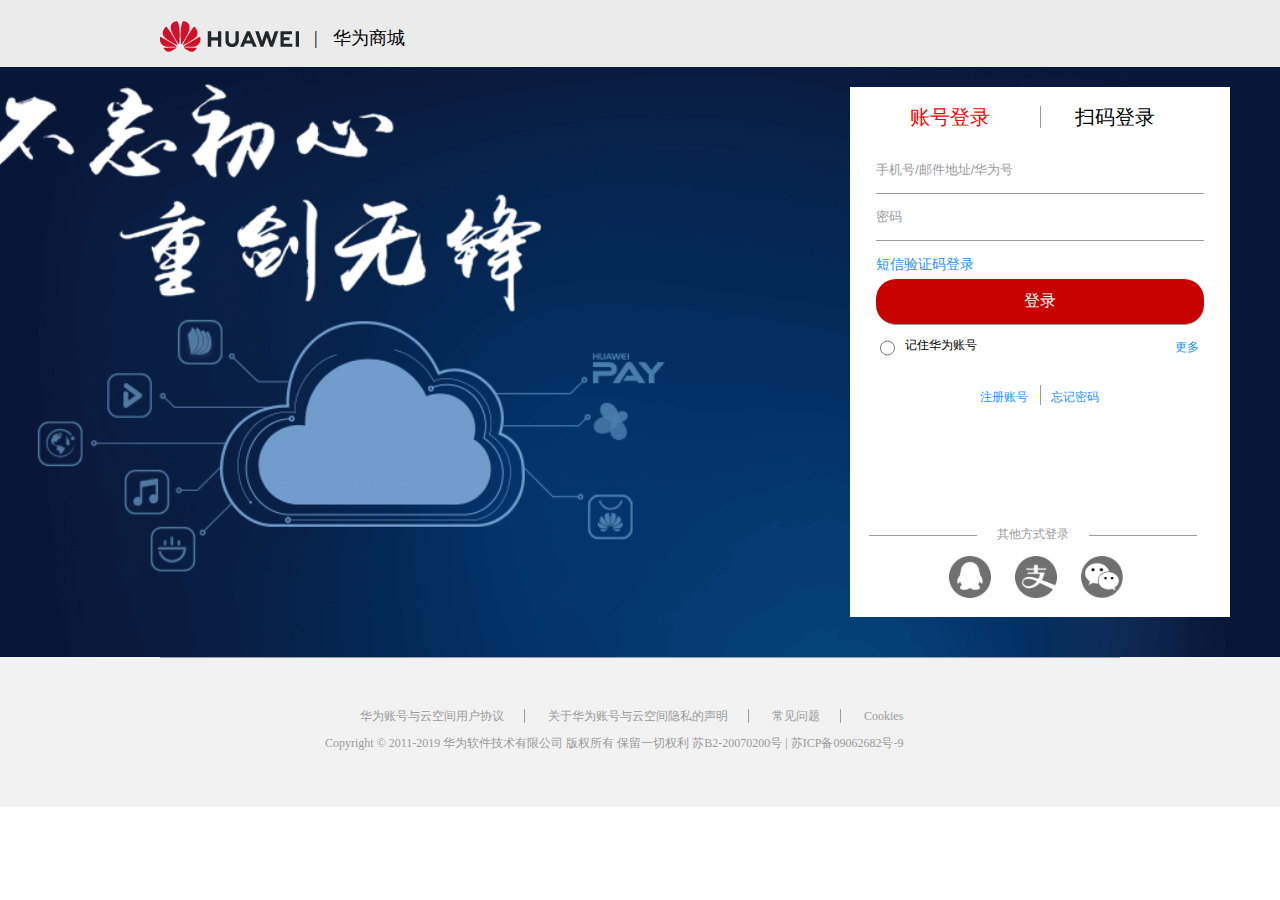
<file: store/login/login.html>
<!DOCTYPE html>
<html lang="en">
<head>
    <meta charset="UTF-8">
    <title>登录</title>

    <link rel="stylesheet" href="css/login.css"/>
</head>
<body>
<div id="header">
    <div class="margin">
        <a href="../index/index.html"><img src="images/banner.png"/></a>
        <i>|</i>
        <span>华为商城</span>
    </div>
</div>
<div id="center">
    <div class="center-r">
        <div class="center-r-t">
            <a href="##" class="first">账号登录</a>
            <a href="##" class="last">扫码登录</a>
        </div>
        <div class="center-r-c change">
            <input type="text" id="username" value="手机号/邮件地址/华为号" class="cancel"/>
            <input type="text" id="password" value="密码" class="cancel"/>
            <a href="##" class="duanxin">短信验证码登录</a>
            <input type="button" value="登录" id="login"/>
            <div class="remenber">
                <input type="radio"/>
                <span>记住华为账号</span>
                <a href="##" class="more">更多</a>
            </div>
            <div class="unremenber">
                <div class="box">
                    <a href="../register/register.html">注册账号</a>
                    <a href="##">忘记密码</a>
                </div>
                <div id="msg"></div>
            </div>

        </div>
        <div class="center-r2-c change">
            <img src="images/erweima.png" class="erweima"/>
            <p>使用<span>华为移动服务APP</span>扫一扫</p>
            <p>若您使用华为手机，请进入"设置">"华为帐号"扫码登录。</p>
        </div>
        <div class="center-r-b">
            <span class="other">其他方式登录</span>
            <a href="##" class="first"><img src="images/QQ.png"/></a>
            <a href="##" class="second"><img src="images/pay.png"/></a>
            <a href="##"><img src="images/weixin.png"/></a>
        </div>
    </div>

</div>
<div id="footer">
    <div class="margin">
        <div class="footer-t">
            <a href="##">华为账号与云空间用户协议</a>
            <a href="##">关于华为账号与云空间隐私的声明</a>
            <a href="##">常见问题</a>
            <a href="##" class="last">Cookies</a>
        </div>
        <div class="footer-b">
            <span>Copyright © 2011-2019  华为软件技术有限公司  版权所有  保留一切权利  苏B2-20070200号 | 苏ICP备09062682号-9</span>
        </div>
    </div>
</div>
</body>

<script type="text/javascript" src="js/login.js"></script>
</html>
</file>
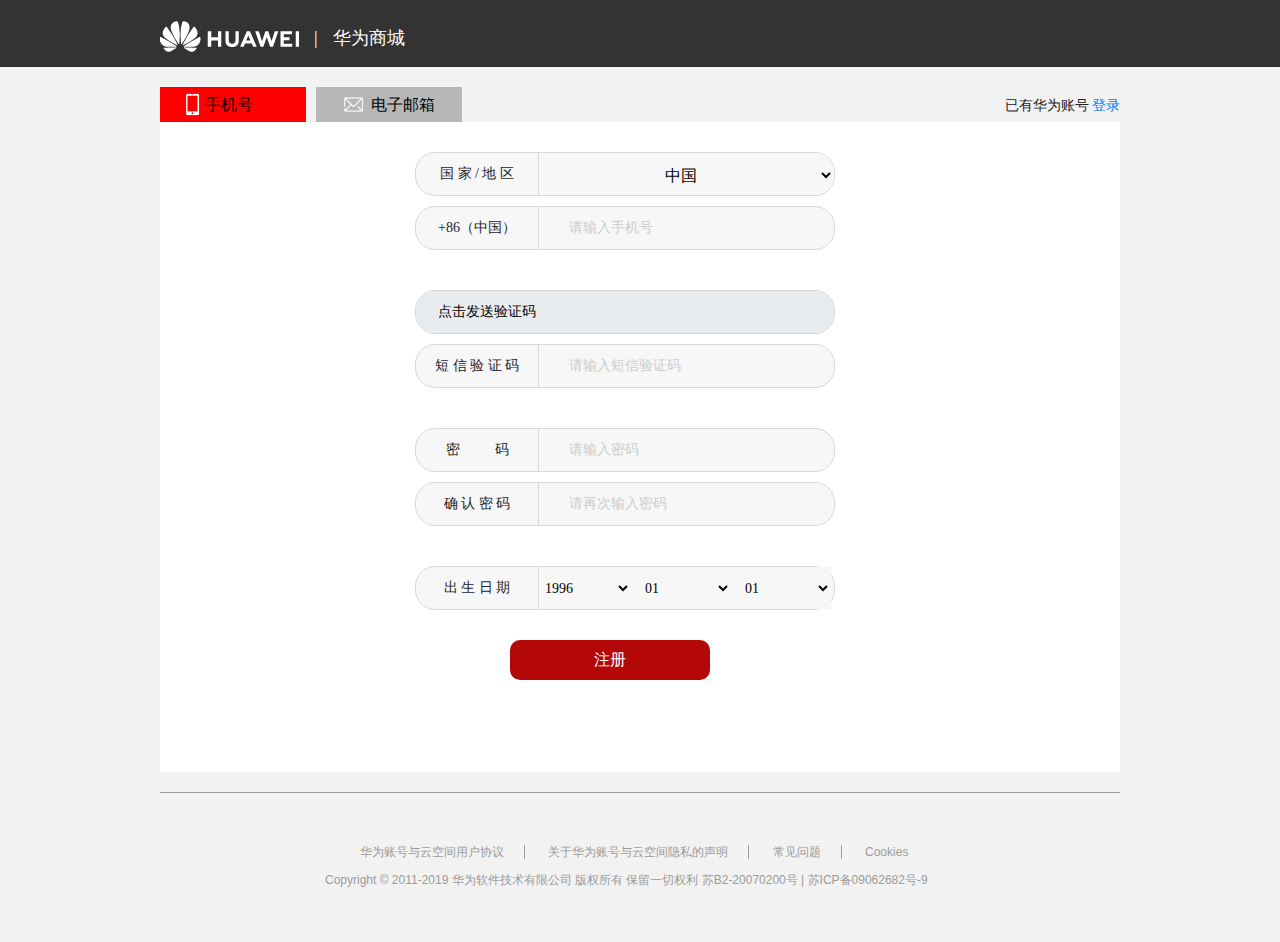
<file: store/register/register.html>
<!DOCTYPE html>
<html lang="en">
<head>
    <meta charset="UTF-8">
    <title>注册</title>
    <link rel="stylesheet" href="../public/bootstrap.css"/>
    <link rel="stylesheet" href="css/register.css"/>
</head>
<body>
    <div id="header">
        <div class="margin">
            <a href="../index/index.html"><img src="images/banner.png"/></a>
            <i>|</i>
            <span>华为商城</span>
        </div>
    </div>
    <div id="center">
        <div class="main margin">
            <div class="main-t">
                <a href="#" class="change phone exits">
                    <i><img src="images/phone.png"/></i>
                    <span>手机号</span>
                </a>
                <a href="#" class="change email">
                    <i><img src="images/email.png"/></i>
                    <span>电子邮箱</span>
                </a>
                <!--中间信息提示框-->
                <div id="tishi"></div>
                <div class="main-t-r">
                    <span>已有华为账号</span>
                    <a href="../login/login.html">登录</a>
                </div>
            </div>
            <div class="main-b">
                <div class="main-b-c">
                    <form id="phone">
                        <div class="country row">
                            <div>国 家 / 地 区</div>
                            <select>
                                <option>中国</option>
                                <option>美国</option>
                                <option>日本</option>
                                <option>韩国</option>
                                <option>巴基斯坦</option>
                                <option>坦桑尼亚</option>
                            </select>
                        </div>
                        <div class="phone row">
                            <div>+86（中国）</div>
                            <input type="text" value="请输入手机号" class="cancel"/>
                        </div>
                        <div class="yanzheng row" id="yanzheng1">
                            <div class="long btn-primary input-group-text">点击发送验证码</div>
                        </div>
                        <div class="yanzhengma row">
                            <div>短 信 验 证 码</div>
                            <input type="text" value="请输入短信验证码" class="cancel"/>
                        </div>
                        <div class="password row">
                            <div>密&nbsp;&nbsp;&nbsp;&nbsp;&nbsp;&nbsp;&nbsp;&nbsp;&nbsp;&nbsp;码</div>
                            <input type="text" value="请输入密码" class="cancel"/>
                        </div>
                        <div class="repassword row">
                            <div>确 认 密 码</div>
                            <input type="text" value="请再次输入密码" class="cancel"/>
                        </div>
                        <div class="shengri row">
                            <div>出 生 日 期</div>
                            <input type="text"/>
                            <div class="year">
                                <select>
                                    <option>1996</option>
                                    <option>1997</option>
                                    <option>1998</option>
                                    <option>1999</option>
                                    <option>2000</option>
                                    <option>2001</option>
                                    <option>2002</option>
                                    <option>2003</option>
                                    <option>2004</option>
                                    <option>2005</option>
                                    <option>2006</option>
                                    <option>2007</option>
                                    <option>2008</option>
                                    <option>2009</option>
                                    <option>2010</option>
                                </select>
                            </div>
                            <div class="month">
                                <select>
                                    <option>01</option>
                                    <option>02</option>
                                    <option>03</option>
                                    <option>04</option>
                                    <option>05</option>
                                    <option>06</option>
                                    <option>07</option>
                                    <option>08</option>
                                    <option>09</option>
                                    <option>10</option>
                                    <option>11</option>
                                    <option>12</option>
                                </select>
                            </div>
                            <div class="day">
                                <select>
                                    <option>01</option>
                                    <option>02</option>
                                    <option>03</option>
                                    <option>04</option>
                                    <option>05</option>
                                    <option>06</option>
                                    <option>...</option>
                                </select>
                            </div>
                        </div>
                        <div id="zhuce">注册</div>
                        <div id="msg"></div>
                    </form>
                    <form id="email">
                        <div class="country row">
                            <div>国 家 / 地 区</div>
                            <select>
                                <option>中国</option>
                                <option>美国</option>
                                <option>日本</option>
                                <option>韩国</option>
                                <option>巴基斯坦</option>
                                <option>坦桑尼亚</option>
                            </select>
                        </div>
                        <div class="yanzheng row">
                            <div>邮 件 地 址</div>
                            <input type="text" value="请输入邮件地址"/>
                        </div>
                        <div class="yanzhengma row" id="yanzheng2">
                            <div class="long btn-primary input-group-text">点击发送验证码</div>
                        </div>
                        <div class="yanzhengma row">
                            <div>短 信 验 证 码</div>
                            <input type="input" value="请输入邮件验证码"/>
                        </div>
                        <div class="password row">
                            <div>密&nbsp;&nbsp;&nbsp;&nbsp;&nbsp;&nbsp;&nbsp;&nbsp;&nbsp;&nbsp;码</div>
                            <input type="input" value="请输入密码"/>
                        </div>
                        <div class="repassword row">
                            <div>确 认 密 码</div>
                            <input type="input" value="请再次输入密码"/>
                        </div>
                        <div class="phone row">
                            <div>+86（中国）</div>
                            <input type="text" value="请输入手机号"/>
                        </div>
                        <div class="yanzhengma row">
                            <div>短 信 验 证 码</div>
                            <input type="input" value="请输入短信验证码"/>
                        </div>
                        <div class="shengri row">
                            <div>出 生 日 期</div>
                            <input type="text"/>
                            <div class="year">
                                <select>
                                    <option>1996</option>
                                    <option>1997</option>
                                    <option>1998</option>
                                    <option>1999</option>
                                    <option>2000</option>
                                    <option>2001</option>
                                    <option>2002</option>
                                    <option>2003</option>
                                    <option>2004</option>
                                    <option>2005</option>
                                    <option>2006</option>
                                    <option>2007</option>
                                    <option>2008</option>
                                    <option>2009</option>
                                    <option>2010</option>
                                </select>
                            </div>
                            <div class="month">
                                <select>
                                    <option>01</option>
                                    <option>02</option>
                                    <option>03</option>
                                    <option>04</option>
                                    <option>05</option>
                                    <option>06</option>
                                    <option>07</option>
                                    <option>08</option>
                                    <option>09</option>
                                    <option>10</option>
                                    <option>11</option>
                                    <option>12</option>
                                </select>
                            </div>
                            <div class="day">
                                <select>
                                    <option>01</option>
                                    <option>02</option>
                                    <option>03</option>
                                    <option>04</option>
                                    <option>05</option>
                                    <option>06</option>
                                    <option>...</option>
                                </select>
                            </div>
                        </div>

                    </form>
                </div>
            </div>
        </div>

    </div>
    <div id="footer">
        <div class="margin">
            <div class="footer-t">
                <a href="##">华为账号与云空间用户协议</a>
                <a href="##">关于华为账号与云空间隐私的声明</a>
                <a href="##">常见问题</a>
                <a href="##" class="last">Cookies</a>
            </div>
            <div class="footer-b">
                <span>Copyright © 2011-2019  华为软件技术有限公司  版权所有  保留一切权利  苏B2-20070200号 | 苏ICP备09062682号-9</span>
            </div>
        </div>
    </div>
</body>


<script src="libs/require.js" type="text/javascript"></script>
<script src="js/register.js" type="text/javascript"></script>
<script src="js/yanzheng.js" type="text/javascript"></script>
</html>
</file>
<file: store/login/css/login.css>
*{margin:0;padding:0;}
.margin{width:960px;margin:0 auto;}

/*头部*/
#header{height:67px;background:#ebebeb;box-sizing: border-box;padding-top:20px;}
#header a{float: left;}
#header i{float: left;font:18px/36px "";color:#000;margin:0 15px;}
#header span{float: left;font:18px/2 "";color:#000;}

/*主体*/
#center{background:url("../images/login_bg.png") no-repeat center;height:590px;background-size:1400px;position:relative;}
#center .center-r{width:380px;height:530px;background:#fff;position:absolute;right:50px;top:20px;}
#center .center-r-t{height:20px;margin:20px 0;}
#center .center-r-t a{font:20px/1 "";padding:0 50px 0 30px;text-decoration: none;color:#000;border-right:1px solid #9b9b9b;}
#center .center-r-t a.first{color:#ff0000;margin-left:30px;}
#center .center-r-t a.last{border:none;}
/*默认*/
#center .center-r-c{height:260px;display:block;position: relative;}
#center .center-r-c span.username{position:absolute;left:30px;top:20px;color:rgb(204, 204, 204);}
#center .center-r-c span.password{position:absolute;left:30px;top:70px;color:rgb(204, 204, 204);}
#center .center-r-c input{border:none;width:328px;height:46px;display:block;margin:0 auto;border-bottom:1px solid #9b9b9b;color:#9b9b9b;}
#center .center-r-c input#username{margin-top:15px;}
#center .center-r-c input#password{}
#center .center-r-c input#login{background:#c70000;border-radius:20px;color:#fff;font-size:16px;}
#center .center-r-c a{font:14px/2 "";color:#1e90ff;text-decoration: none;width:328px;margin:0 auto;display:block;margin-top:10px;}
#center .center-r-c .remenber{height:50px;box-sizing: border-box;padding:0 30px;}
#center .center-r-c .remenber input{width:15px;float:left;}
#center .center-r-c .remenber span{float:left;margin:8px 0 0 10px;font:12px/2 "";}
#center .center-r-c .remenber .more{float:right;width:25px;font-size:12px;}
#center .center-r-c .unremenber{height:260px;}
#center .center-r-c .unremenber .box{height:50px;}
#center .center-r-c .unremenber a{float:left;width:50px;font-size:12px;padding:0 10px;height:20px;}
#center .center-r-c .unremenber a:nth-child(1){margin-left:120px;border-right:1px solid #9b9b9b;}
#msg{width:250px;height:40px;border-radius:10px;margin:5px 0 0 70px;font:700 16px/40px "";text-align: center;color:#FF0000;}
/*隐藏*/
#center .center-r2-c{height:260px;display:none;}
#center .center-r2-c .erweima{width:150px;height:150px;display:block;margin:40px auto;}
#center .center-r2-c p{font:14px/2 "";text-align:center;}
#center .center-r2-c p span{color:#0000ff;}


#center .center-r-b{width:328px;height:82px;position:absolute;bottom:0;left:5%;border-top:1px solid #9b9b9b;box-sizing: border-box;padding-top:20px;}
#center .center-r-b .other{font-size:12px;color:#9b9b9b;padding:0 20px;position:absolute;top:-10px;left:33%;background:#fff;}
#center .center-r-b a{}
#center .center-r-b a.first{margin-left:80px;}
#center .center-r-b a.second{margin:0 20px;}
#center .center-r-b a img{width:42px;height:42px;}

/*#center .main{margin-top:20px;}*/
/*#center .main .main-t{height:35px;border:1px solid #ff0000;}*/
/*#center .main .main-t .change{float:left;background:#b7b7b7;margin-right:10px;width:146px;height:35px;box-sizing: border-box;padding-left:20px;}*/


/*#center .main .main-t .change i{float:left;}*/
/*#center .main .main-t .change i img{display:block;width:25px;}*/
/*#center .main .main-t .change.phone{background:#ff0000;}*/
/*#center .main .main-t .change.phone i img{width:25px;margin-top:5px;}*/
/*#center .main .main-t .change.email i img{width:35px;}*/
/*#center .main .main-t .change span{float:left;color:#000;font:16px/35px "";}*/
/*#center .main .main-t-r {float:right;margin-top:5px;font:14px/2 "";}*/
/*#center .main .main-t-r a{text-decoration: none;}*/
/*#center .main .main-b{height:650px;background:#fff;margin-bottom:20px;}*/
/*#center .main .main-b .main-b-c{width:420px;height:538px;margin:0 auto;padding-top:30px;box-sizing: border-box;}*/
/*#center .main .main-b .main-b-c .row{width:420px;height:44px;border-radius:20px;background:#f7f7f7;border:1px solid #d9d9d9;}*/
/*#center .main .main-b .main-b-c .row:nth-child(2n){margin-bottom:40px;}*/
/*#center .main .main-b .main-b-c .row:nth-child(2n-1){margin-bottom:10px;}*/
/*#center .main .main-b .main-b-c .row div{float:left;width:123px;height:42px;font:14px/42px "";text-align:center;border-right:1px solid #d9d9d9;}*/
/*#center .main .main-b .main-b-c .row input{float:left;width:295px;height:42px;border:none;text-align: left;font:14px/42px "";background:none;text-indent: 2em;color:#CCC;}*/
/*#center .main .main-b .main-b-c .row input.long{width:418px;height:42px;color:#000;}*/

/*#phone{}*/
/*#email{display:none;}*/

/*页脚*/
#footer{background:#f2f2f2;}
#footer .margin{height:150px;border-top:1px solid #9b9b9b;box-sizing: border-box;padding-top:50px;font-size:12px;}
#footer .footer-t{width:600px;;margin:0 auto;}
#footer .footer-t a{padding:0 20px;color:#9b9b9b;text-decoration: none;border-right:1px solid #9b9b9b;}
#footer .footer-t a.last{border:none;}
#footer .footer-b{;margin-top:10px;}
#footer .footer-b span{color:#9b9b9b;width:630px;display:block;margin:0 auto;}
</file>
<file: store/register/css/register.css>
.margin{width:960px;margin:0 auto;}

/*头部*/
#header{height:67px;background:#333;box-sizing: border-box;padding-top:20px;}
#header a{float: left;}
#header i{float: left;font:18px/36px "";color:#fff;margin:0 15px;}
#header span{float: left;font:18px/2 "";color:#fff;}

/*主体*/
#center{background:#f2f2f2;overflow: hidden;}
#center .main{margin-top:20px;}
#center .main .main-t{height:35px;}
#center .main .main-t .change{float:left;background:#b7b7b7;margin-right:10px;width:146px;height:35px;box-sizing: border-box;padding-left:20px;}

/*提示框*/
#tishi{width:250px;height:30px;border:1px solid red;float:left;margin-left:70px;display:none;text-align: center;font:14px/30px "";color:#9b9b9b;border-radius:10px;}

/*注册区*/
#center .main .main-t .change i{float:left;}
#center .main .main-t .change i img{display:block;width:25px;}
#center .main .main-t .change.phone{background:#ff0000;}
#center .main .main-t .change.phone i img{width:25px;margin-top:5px;}
#center .main .main-t .change.email i img{width:35px;}
#center .main .main-t .change span{float:left;color:#000;font:16px/35px "";}
#center .main .main-t-r {float:right;margin-top:5px;font:14px/2 "";}
#center .main .main-t-r a{text-decoration: none;}
#center .main .main-b{height:650px;background:#fff;margin-bottom:20px;}
#center .main .main-b .main-b-c{width:420px;height:538px;margin:0 auto;padding-top:30px;box-sizing: border-box;}
#center .main .main-b .main-b-c .shengri{position:relative;}
#center .main .main-b .main-b-c .shengri select{width:90px;height:42px;background:#F7F7F7;border:none;}
#center .main .main-b .main-b-c .shengri .year{position:absolute;left:120px;width:100px;border:none;}
#center .main .main-b .main-b-c .shengri .month{position:absolute;left:220px;width:100px;border:none;}
#center .main .main-b .main-b-c .shengri .day{position:absolute;left:320px;width:100px;border:none;}
#zhuce{width:200px;height:40px;background:#B40707;border-radius:10px;margin:30px 0 0 80px;font:16px/40px "";text-align: center;color:#fff;}
#msg{width:250px;height:40px;border-radius:10px;margin:5px 0 0 60px;font:700 16px/40px "";text-align: center;color:#FF0000;}

/*-------------------*/
#center .main .main-b .main-b-c .country{overflow: hidden;}
#center .main .main-b .main-b-c .country select{width:295px;height:44px;border:none;background:#F7F7F7;text-align:center;}
#center .main .main-b .main-b-c .row{width:420px;height:44px;border-radius:20px;background:#f7f7f7;border:1px solid #d9d9d9;}
#center .main .main-b .main-b-c .row:nth-child(2n){margin-bottom:40px;}
#center .main .main-b .main-b-c .row:nth-child(2n-1){margin-bottom:10px;}
#center .main .main-b .main-b-c .row div{float:left;width:123px;height:42px;font:14px/42px "";text-align:center;border-right:1px solid #d9d9d9;}
#center .main .main-b .main-b-c .row input{float:left;width:295px;height:42px;border:none;text-align: left;font:14px/42px "";background:none;text-indent: 2em;color:#CCC;}
#center .main .main-b .main-b-c .row .long{border-right:none;}
#center .main .main-b .main-b-c .row div.long{width:420px;height:44px;color:#000;text-align:left;text-indent: 10px;}
#yanzheng1{overflow:hidden;}
#yanzheng2{overflow:hidden;}
#yanzheng1 .long{margin:-1px 0 0 -1px;}
#yanzheng2 .long{margin:-1px 0 0 -1px;}

#phone{}
#email{display:none;}

/*页脚*/
#footer{background:#f2f2f2;}
#footer .margin{height:150px;border-top:1px solid #9b9b9b;box-sizing: border-box;padding-top:50px;font-size:12px;}
#footer .footer-t{width:600px;;margin:0 auto;}
#footer .footer-t a{padding:0 20px;color:#9b9b9b;text-decoration: none;border-right:1px solid #9b9b9b;}
#footer .footer-t a.last{border:none;}
#footer .footer-b{margin-top:10px;}
#footer .footer-b span{color:#9b9b9b;width:630px;display:block;margin:0 auto;}
</file>
